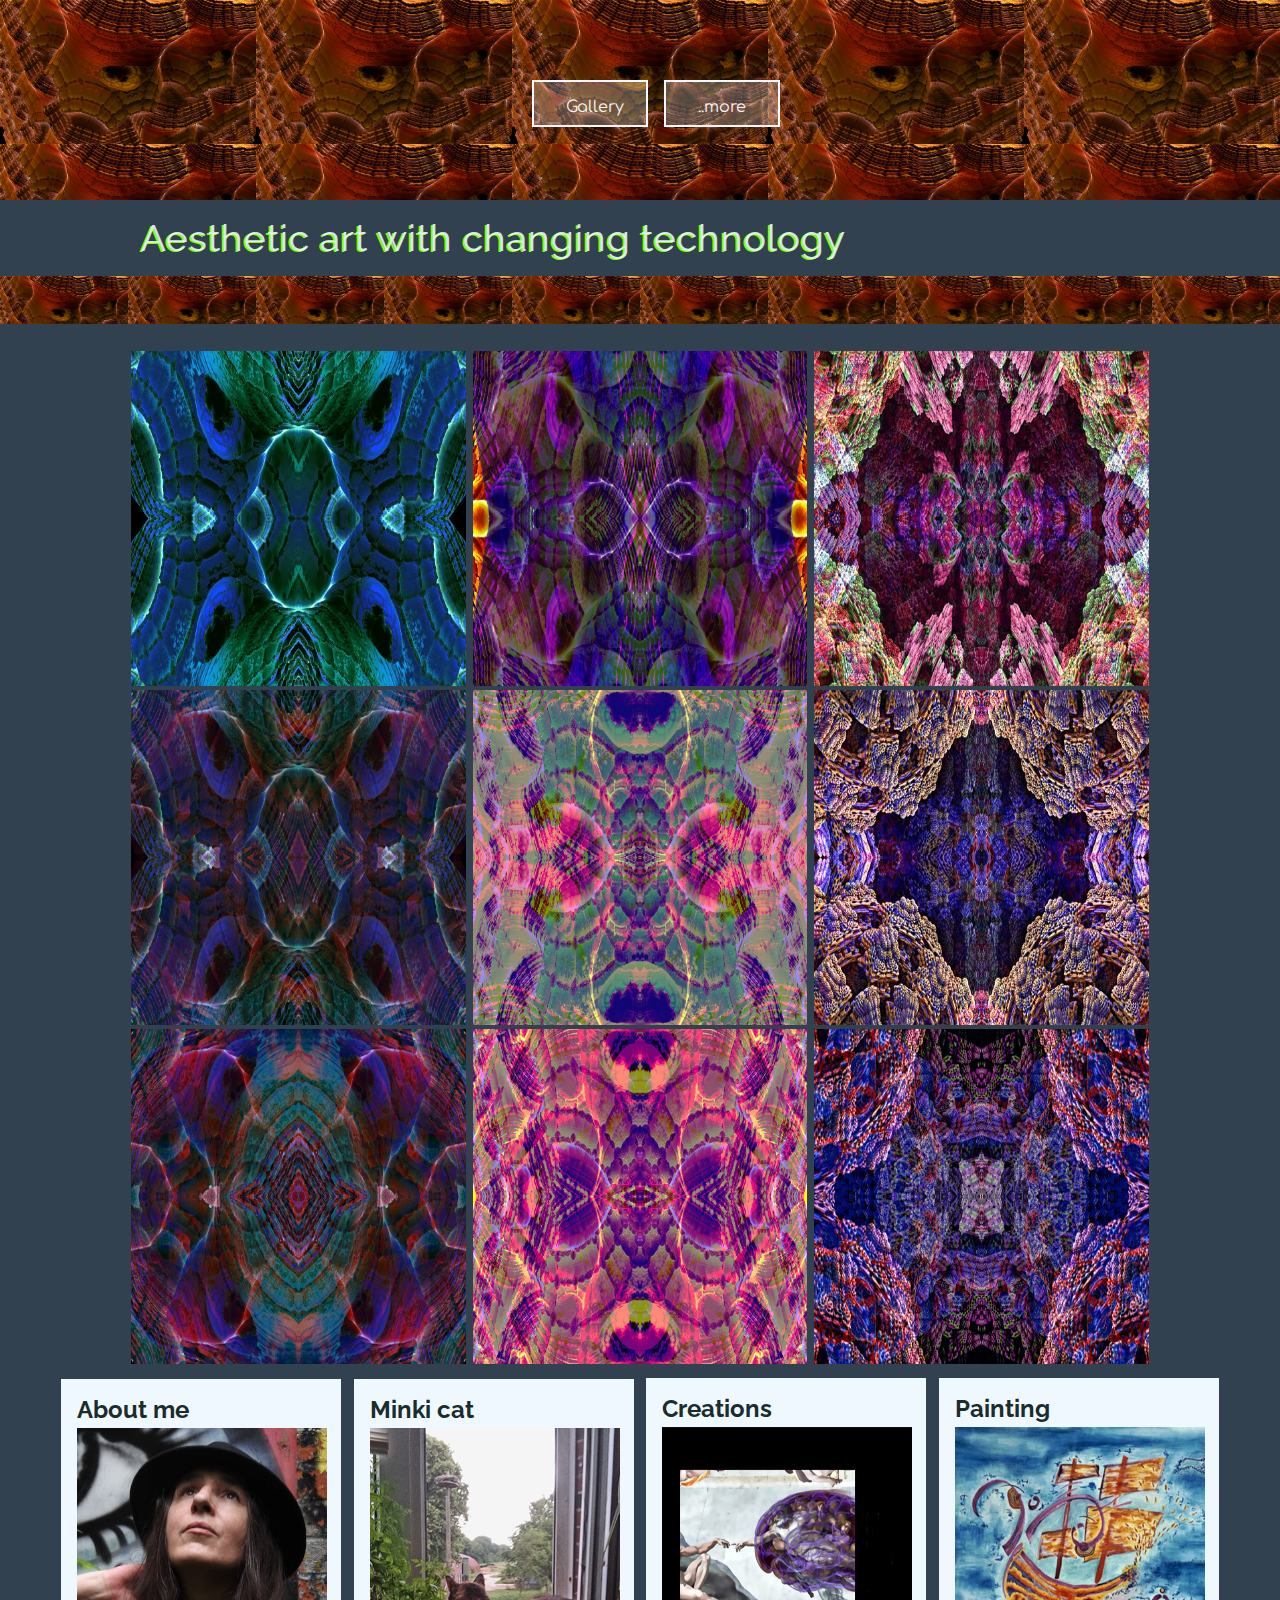
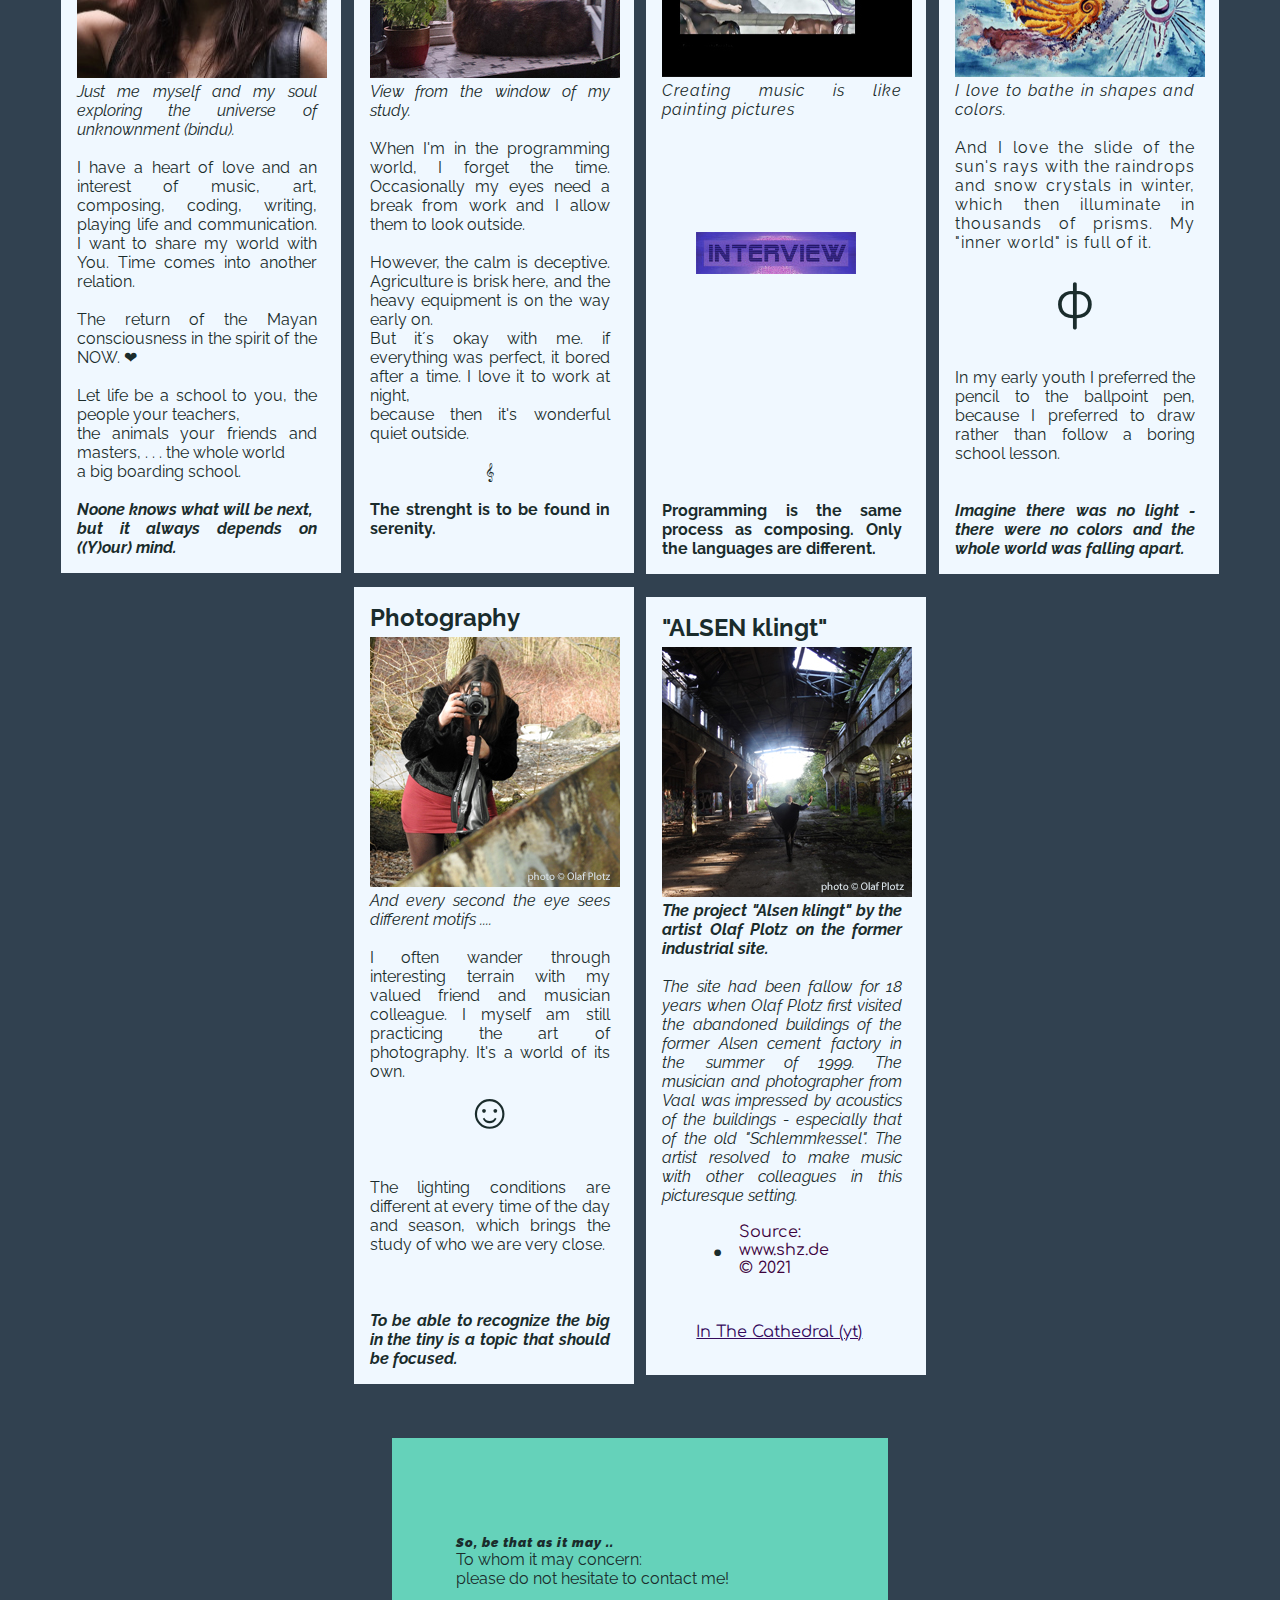
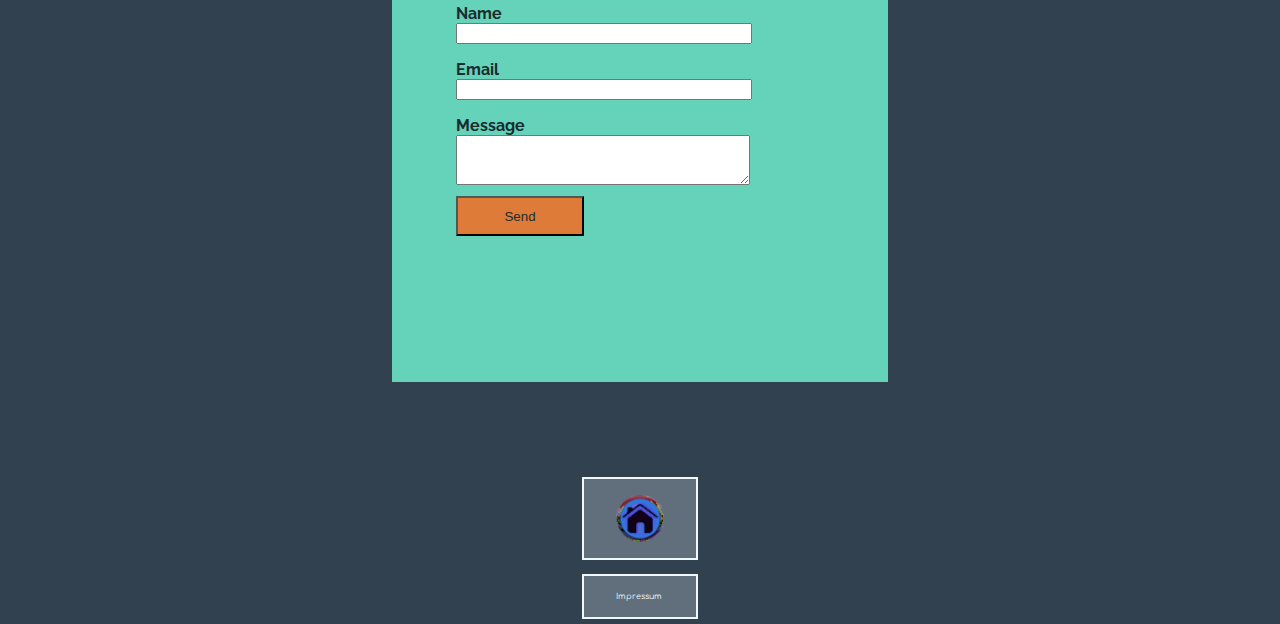
<file: index.html>
<!DOCTYPE html>
<html lang="en-de">
<head>
<title>Streetart &#119070 PsyHype</title>
<meta charset="UTF-8">
<meta name="viewport" content="width=device-width, initial-scale=1">
<link href="https://fonts.googleapis.com/css?family=Raleway" rel="stylesheet" type="text/css">
<link rel="stylesheet" href="style.css">
<link rel="icon" href="images/politron-fav.png">
<link rel="preconnect" href="https://fonts.googleapis.com">
    <link rel="preconnect" href="https://fonts.gstatic.com" crossorigin>
    <link href="https://fonts.googleapis.com/css2?family=Comfortaa:wght@300&display=swap" rel="stylesheet">
    <link rel="preconnect" href="https://fonts.googleapis.com">
</head>
<body>

    <header>
        <div id="header-img"  alt="main-header">
            <nav>
                <div class="links">
                    <a id="link1" href="gallery.html" target="_blank">Gallery</a>
               
                    <a id="link2" href="#about">..more</a>
                </div>
            </nav>
        </div>  
        <h1>Aesthetic art with changing technology</h1>
        <div class="bauchbinde">
           
            <div id="babi"  alt="bauchbinde"></div>
        </div>
    </header>

<main>
   <!-- Photo Grid -->
<article class="gal">
    <div class="flex-container">
        <div class="gal-innenblock">
            <img class="bigblue" src="images/bigblu_01_500.jpg">
            <img class="bigblue" src="images/bigblu_02_500.jpg">
            <img class="bigblue" src="images/bigblu_03_500.jpg">
            </div>
        <div class="gal-innenblock">
            <img class="bigblue" src="images/bigblu_04_500.jpg">
            <img class="bigblue" src="images/bigblu_05_500.jpg">
            <img  class="bigblue"src="images/bigblu_06_500.jpg">
            </div>
        <div class="gal-innenblock">    
            <img class="bigblue" src="images/bigblu_07_500.jpg">
            <img class="bigblue" src="images/bigblu_08_500.jpg">
            <img class="bigblue" src="images/bigblu_09_500.jpg">
            </div>   
    </div>
</article>
<!--INFOBLOCK-->
        <section>
<div class="infoblock">   
 <!-- About  -->   
<div class="me-flex">
    <div id="about" class="about-me">
        <h2>About me</h2>
        <img class="pic" src="images/enzaprofil01_klein.JPG">                       
        <p><i>Just me myself and my soul  exploring the universe of unknownment (bindu).</i><br><br> I have a heart of love and an interest of music, art, composing, coding, writing, playing life and communication. I want to share my world with You. Time comes into another relation.<br><br>  The return of the Mayan consciousness in the spirit of the NOW. &#10084 <br><br>Let life be a school to you, the people your teachers,<br> the animals your friends and masters, . . . the whole world<br> a big boarding school.<br><br><strong><i>Noone knows what will be next,<br> but it always depends on ((Y)our) mind.</i></strong></p>
    </div>
</div>
                        <!-- cat  -->
<div class="me-flex">
    <div class="about-me">
        <h2>Minki cat</h2>
        <img class="pic" src="images/katze_250.jpg">                       
        <p><i>View from the window of my study.</i><br><br>When I'm in the programming world, I forget the time. Occasionally my eyes need a break from work and I allow them to look outside.<br><br>However, the calm is deceptive. Agriculture is brisk here, and the heavy equipment is on the way early on.<br>But it´s okay with me. if everything was perfect, it bored after a time. I love it to work at night,<br> because then it's wonderful quiet outside.<br><br><center>&#119070</center><br><strong>The strenght is to be found in serenity.</strong><br><br></p>
    </div>
</div>
                        <!-- adam  -->
<div class="me-flex">
    <div class="about-me">
        <div>
            <h2>Creations</h2>
            <img class="pic" src="images/adam_250.jpg">                       
            <p id="creating-txt"><i>Creating music is like painting pictures</i><br></p>
        </div>
        <div>
            <br><br>
                <br><br><br>
            <a id="musifiziert" href="https://musifiziert.de/nachgefragt-bei-enza/" target="_blank"><img id="interview" src="images/interview_button_2.jpg" alt="interview_button"></a>
            <br><br>
                <br><br><br><br>
                <br><br><br><br><br>
        <p><strong>Programming is the same process as composing. Only the languages are different.</strong>               
                <br>
            </p>
        </div>
    </div>
</div>

<!--</div>
<div class="flex1">-->
            <!-- painting  -->
<div class="me-flex">
        <div class="about-me">
            <h2>Painting</h2>
            <img class="pic" src="images/arche_250.jpg">                       
            <p id="painting-txt"><i>I love to bathe in shapes and colors.</i><br><br>And I love the slide of the sun's rays with the raindrops and snow crystals in winter, which then illuminate in thousands of prisms. My "inner world" is full of it.</p><br>
            <center><p id="smile">&phi;</p></center><br><br><p>
                In my early youth I preferred the pencil to the ballpoint pen, because I preferred to draw rather than follow a boring school lesson.<br>  <br><br><strong><i>Imagine there was no light - there were no colors and the whole world was falling apart.</i></strong></p>
        </div>
</div>
                    <!-- fotografie  -->
 <div class="me-flex">
    <div class="about-me">
        <h2>Photography</h2>
        <img class="pic" src="images/enzaalsencamera_250.jpg">                       
        <p><i>And every second the eye sees different motifs ....</i><br><br> I often wander through interesting terrain with my valued friend and musician colleague. I myself am still practicing the art of photography. It's a world of its own.</p>
        <center><p id="smile">&#9786</p></center><br><br><p>
            The lighting conditions are different at every time of the day and season, which brings the study of who we are very close.<br><br>  <br><br><strong><i>To be able to recognize the big in the tiny is a topic that should be focused.</i></strong></p>
    </div>
</div>
                    
                    <!-- alsen klingt  -->
<div class="me-flex">
    <div class="about-me">
        <h2>"ALSEN klingt"</h2>
        <img class="pic" src="images/enzaalsenhalle_250.jpg">                       
        <cite><strong>The project "Alsen klingt" by the artist Olaf Plotz on the former industrial site.</strong><br><br>The site had been fallow for 18 years when Olaf Plotz first visited the abandoned buildings of the former Alsen cement factory in the summer of 1999. The musician and photographer from Vaal was impressed by  acoustics of the buildings</a> - especially that of the old "Schlemmkessel". The artist resolved to make music with other colleagues in this picturesque setting.</cite><br><a id="source" href="https://www.shz.de/7360836"><p id="dot">&#8226;</p> Source: www.shz.de<br>© 2021</a>
        <div id="alsenlink">
            <a id="alsen" href="https://www.youtube.com/watch?v=xIeCdWUHdRw" target="_blank">In The Cathedral (yt)</a>
        </div>
    </div>
                    </div>
    </div>
</div>
</section><!--grid end--> 

</main>


<footer>
                        <!--forms-->
<section class="form-sec">
<div class="forms">
    <div id="towhom">
        <p id="asitmay"><i>So, be that as it may ..</i></p> 
        <p>To whom it may concern:<br> please do not hesitate to contact me!</p>
    </div>

    <form> 
        <div id="name">
            <label><b>Name</b></label>
            <input type="text" required name="Name">
        </div>
            <div id="email">
                <label><b>Email</b></label>
                <input type="text" required name="Email">
            </div>
            <div id="message">
                <label><b>Message</b></label>
                <textarea required name="Message"></textarea>
            </div>
            <div id="send">
                <button type="submit" value="Send">Send</button>
            </div>
    </form>
</section>
            <!--homebutton(springt nach oben)-->
    <div id="bubi">
<div id="home"><a href="#header-img"><img src="images/homebutt-blu.png" alt="home"></a>
</div>
    </div>
<div id="impressum">
    <a href="impressum.html" target="_blank">Impressum</a>
</div>
</footer>
</body>
</html>
</file>
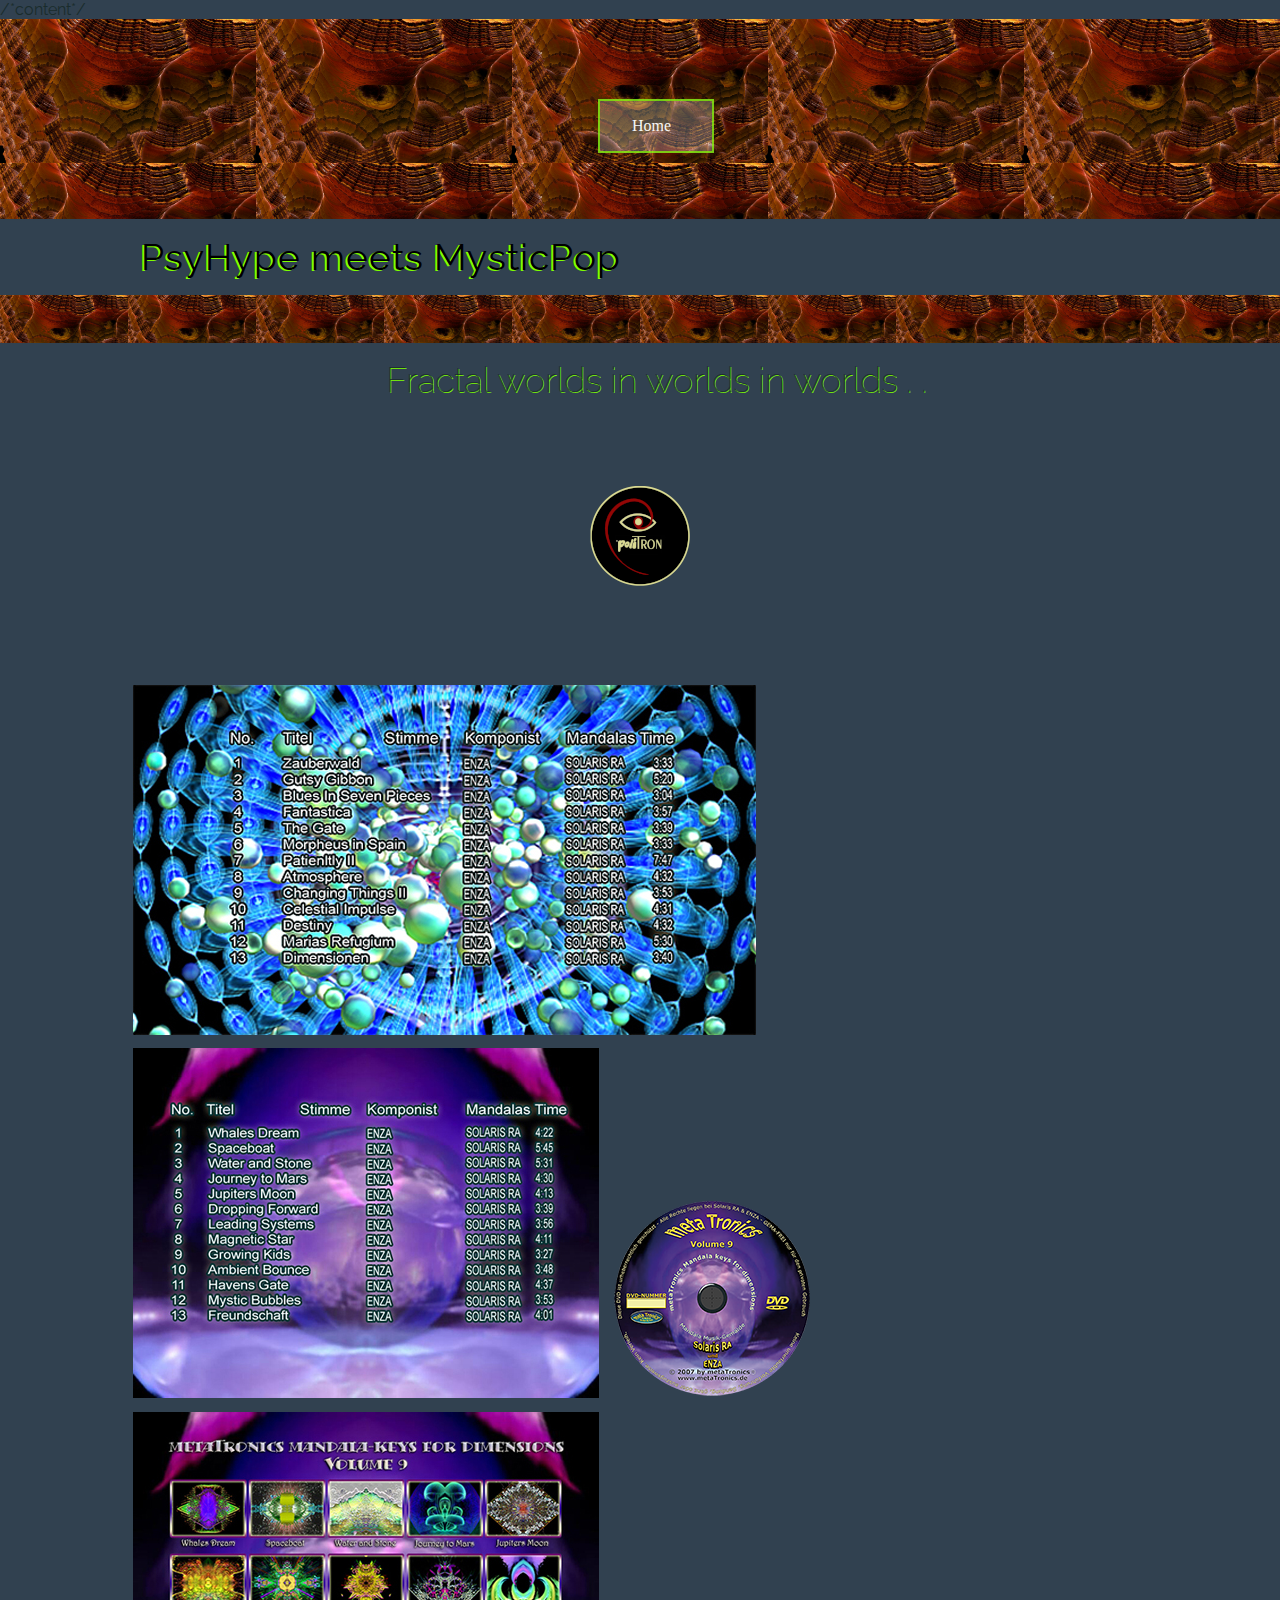
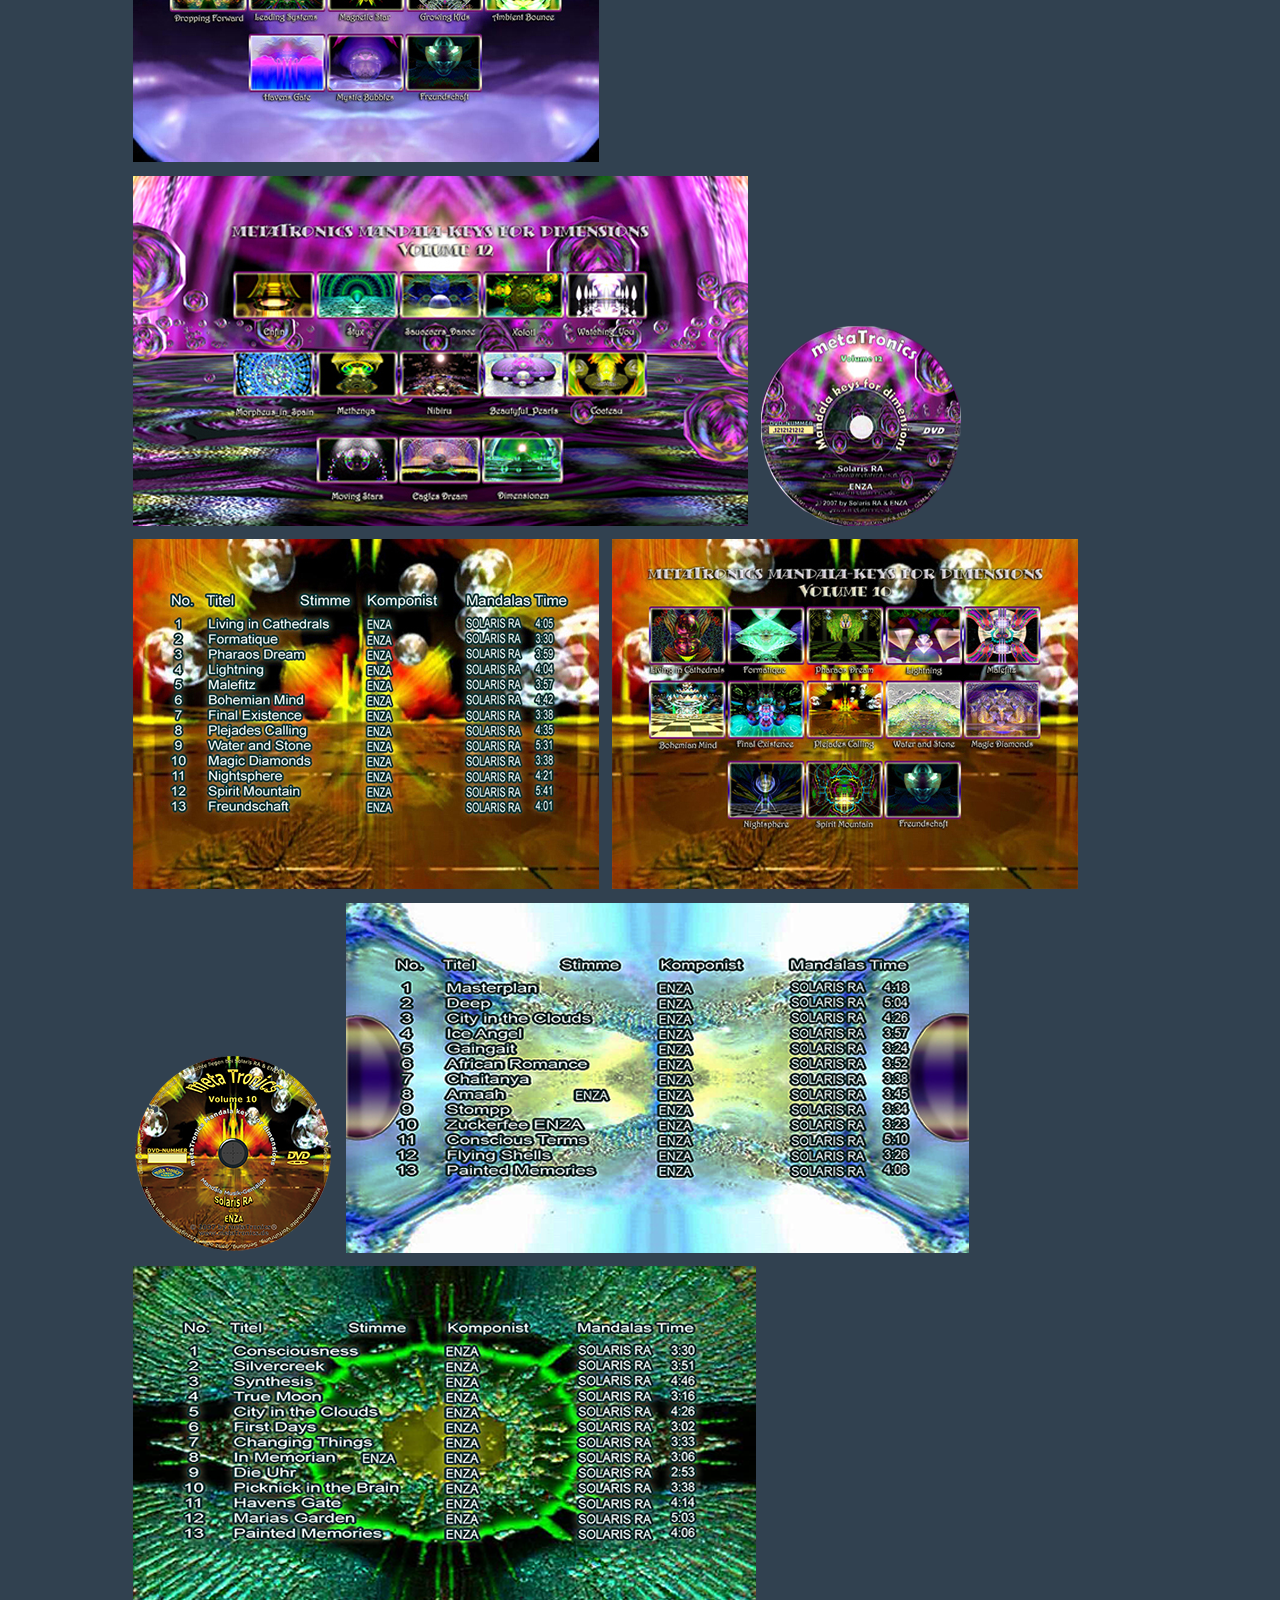
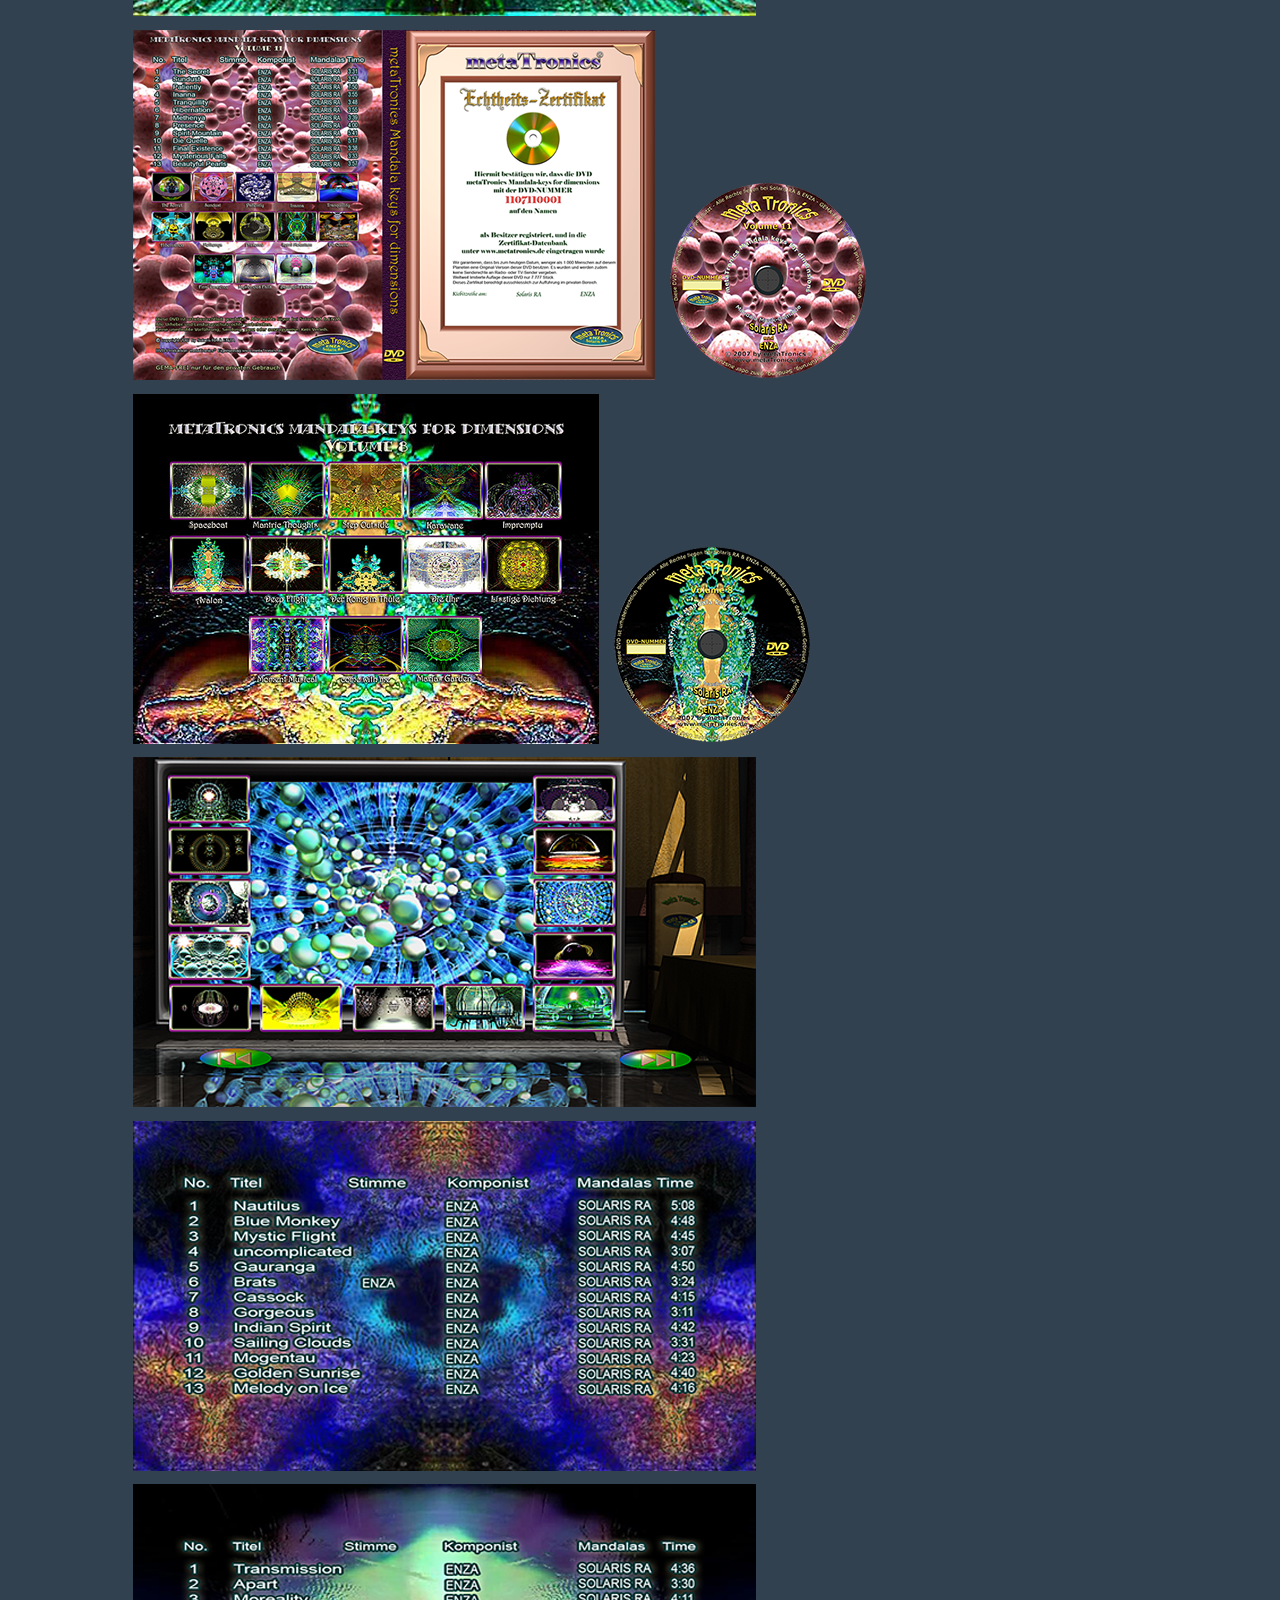
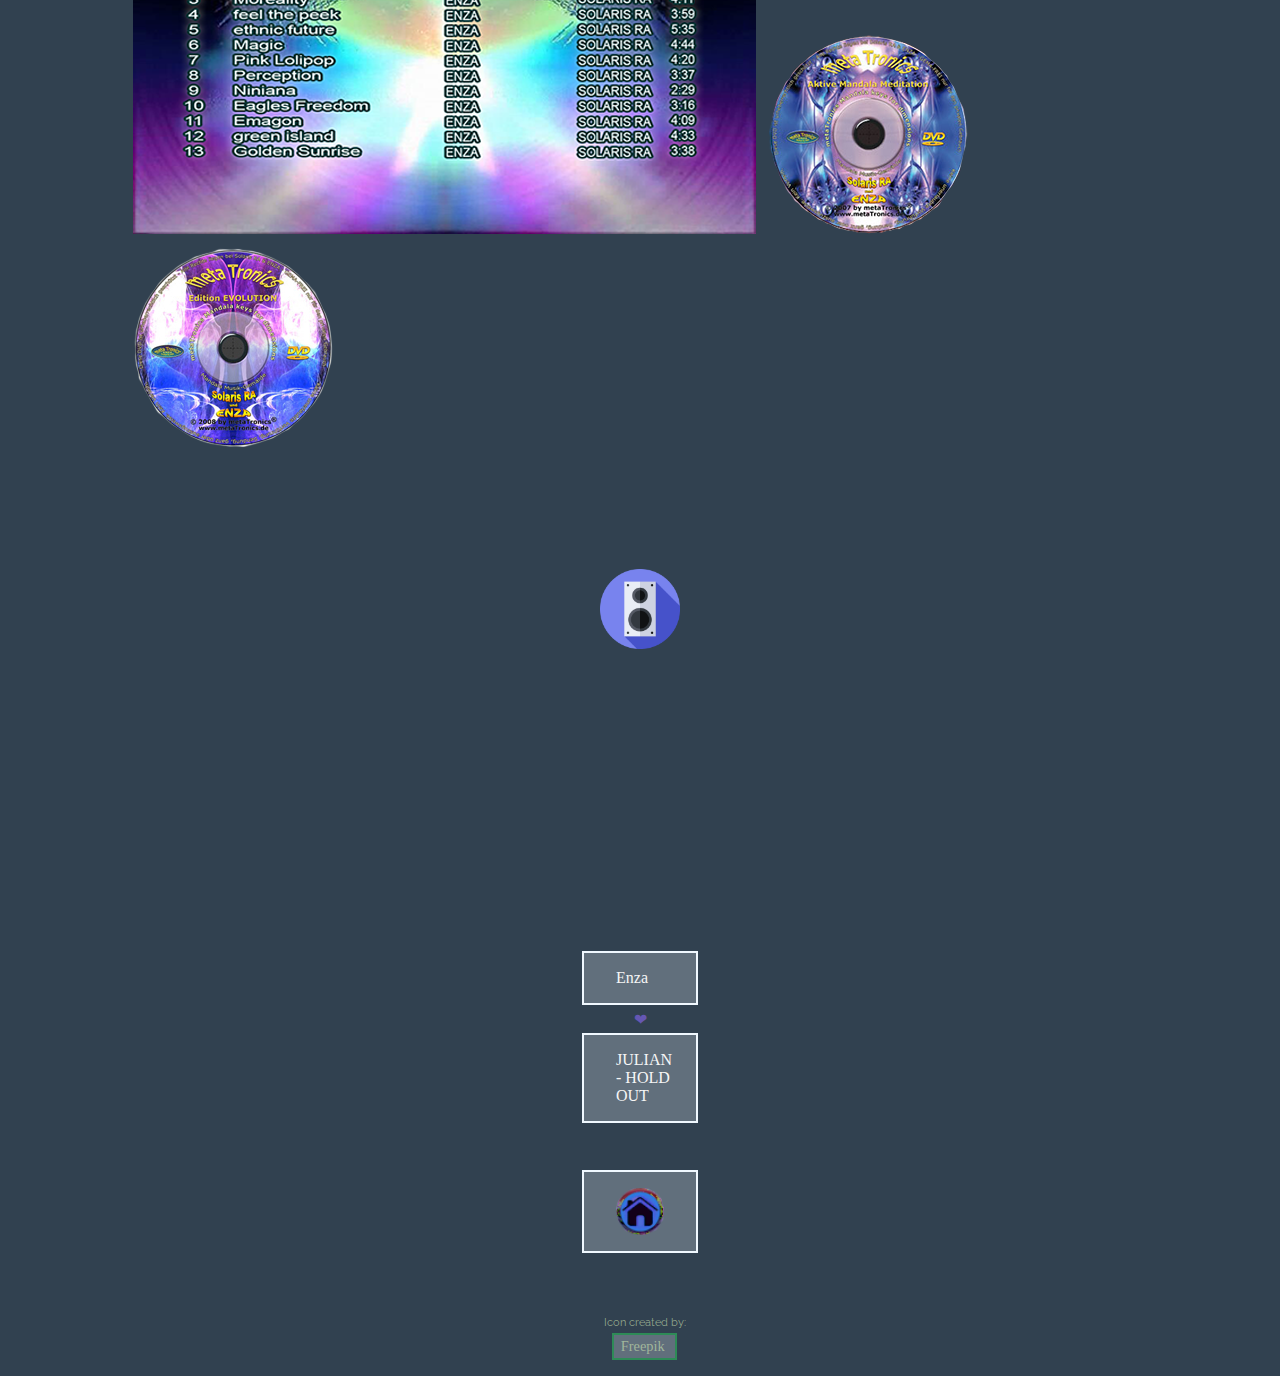
<file: gallery.html>
<!DOCTYPE html>
<html lang="en-de">
<head>
    <meta charset="UTF-8">
    <meta http-equiv="X-UA-Compatible" content="IE=edge">
    <meta name="viewport" content="width=device-width, initial-scale=1.0">
    <title>&#8226; Gallery &#119070;</title>
    <link href="https://fonts.googleapis.com/css?family=Raleway" rel="stylesheet" type="text/css">
<link rel="stylesheet" href="style.css">
<link rel="icon" href="images/politron-fav.png">
</head>
                /*content*/
                <body>               
<header>
    <div id="header-img"  alt="main-header">
        <nav>
            <div class="links">
                <a id="backlink-gallery" href="index.html">Home</a>
            </div>
        </nav>
    </div>  
    <h1 id="psyhype-h1">PsyHype meets MysticPop</h1>
    <div class="bauchbinde">
       
        <div id="babi"  alt="bauchbinde"></div>
    </div> 
    <h3>Fractal worlds in worlds in worlds . .</h3> 
    <section>
        <div>            
            <div id="logo-center">
                <div id="pologo"> 
                    <img src="images/politron_aufkleber_100x100.png" alt="logo">
                </div> 
            </div>          
        </div>    
    </section>
</header> <!--bis hierhin supi-->


<main>   
        <article class="gal">
            <div class="gallery-flexcont"> 

<div class="gallery-innenblock">
                    <img class="pictures" src="dvd/02_dvd_ws02.jpg" alt="01_dvd_ws02">  
                    <img class="pictures" src="dvd/04_dvd_ws02.jpg" alt="04_dvd_ws02">
                    <img class="disk" src="dvd/06_dvd_ws02.png" alt="06_dvd_ws02">
                    <img class="pictures" src="dvd/05_dvd_ws02.jpg" alt="05_dvd_ws02">

                    
                    <img class="pictures" src="dvd/07_dvd_ws02.jpg" alt="07_dvd_ws02">

                    <img class="disk" src="dvd/09_dvd_ws02.png" alt="09_dvd_ws02">
                    <img class="pictures" src="dvd/10_dvd_ws02.jpg" alt="10_dvd_ws02">
                    <img class="pictures" src="dvd/11_dvd_ws02.jpg" alt="11_dvd_ws02">

                    <img class="disk" src="dvd/12_dvd_ws02.png" alt="12_dvd_ws02">
                    <img class="pictures" src="dvd/14_dvd_ws02.png" alt="14_dvd_ws02">
                    <img class="pictures" src="dvd/15_dvd_ws02.png" alt="15_dvd_ws02">

                    <img class="pictures" src="dvd/17_dvd_ws02.png" alt="17_dvd_ws02">
                    <img class="disk" src="dvd/18_dvd_ws02.png" alt="18_dvd_ws02">
                    <img class="pictures" src="dvd/19_dvd_ws02.jpg" alt="19_dvd_ws02">

                    <img class="disk" src="dvd/20_dvd_ws02.png" alt="20_dvd_ws02">
                    <img class="pictures" src="dvd/21_dvd_ws02.png" alt="21_dvd_ws02">
                    <img class="pictures" src="dvd/22_dvd_ws02.png" alt="22_dvd_ws02">

                    <img class="pictures" src="dvd/25_dvd_ws02.png" alt="25_dvd_ws02">
                    <img class="disk" src="dvd/26_dvd_ws02.png" alt="26_dvd_ws02">
                    <img class="disk" src="dvd/27_dvd_ws02.png" alt="27_dvd_ws02">
                    
            </div>
        </div>
    </article> 

    <div id="speaker-box">      
            <img id="speaker" src="images/lautsprecher.png" alt="speaker-icon">
            </div>

            <iframe width="150px" height="250px" scrolling="no" frameborder="no" allow="autoplay" src="https://w.soundcloud.com/player/?url=https%3A//api.soundcloud.com/tracks/762291583&color=%23ff5500&auto_play=false&hide_related=false&show_comments=true&show_user=true&show_reposts=false&show_teaser=true&visual=true"></iframe>
            
            <div >
                <div id="enza-center">
                <a href="https://soundcloud.com/enzara" title="Enza" target="_blank" >Enza</a><p id="heart">&#10084</p><a href="https://soundcloud.com/enzara/julian-hold-out" title="JULIAN - HOLD OUT" target="_blank">JULIAN - HOLD OUT</a>
            </div>
        </div>   
</main>
<div id="bubi">
    <div id="home"><a href="#header-img"><img src="images/homebutt-blu.png" alt="home"></a>
    </div>
        </div>
<footer>
    <div id="freepic"><p id="erstellt">Icon created by:</p><a id="button-bottom" href="https://www.freepik.com" title="Freepik" target="_blank">Freepik</a></div>
</div>
</footer>
</body>
</html>
</file>
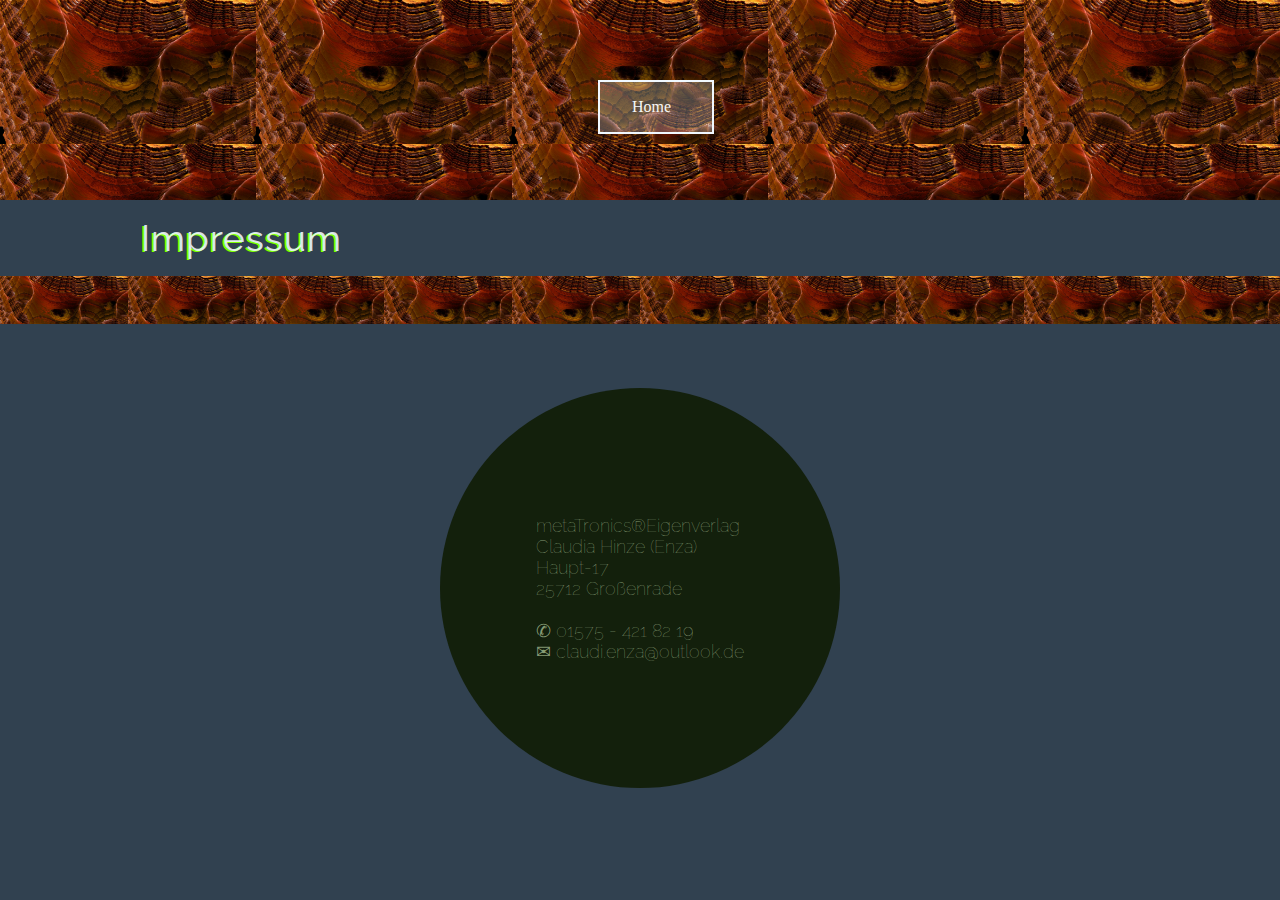
<file: impressum.html>
<!DOCTYPE html>
<html lang="en-de">
<head>
    <meta charset="UTF-8">
    <meta http-equiv="X-UA-Compatible" content="IE=edge">
    <meta name="viewport" content="width=device-width, initial-scale=1.0">
    <title>&#119070; Impressum &#119070;</title>
    <link href="https://fonts.googleapis.com/css?family=Raleway" rel="stylesheet" type="text/css">
<link rel="stylesheet" href="style.css">
<link rel="icon" href="images/politron-fav.png">
</head>
<body>
    <header>
        <div id="header-img"  alt="main-header">
            <nav>
                <div class="links">
                    <a id="backlink-home" href="index.html" target="_blank">Home</a>
                </div>
            </nav>
        </div>  
        <h1>Impressum</h1>
        <div class="bauchbinde">          
            <div id="babi"  alt="bauchbinde"></div>
        </div>
    </header>
    <main>
        <div>
            <div>
                <div id="kreis">
                    <p id="imp-txt">
                    metaTronics&#174;Eigenverlag<br>
                    Claudia Hinze (Enza)<br>
                    Haupt-17<br>
                    25712 Großenrade<br>
                    <br>
                    &#9990; 01575 - 421 82 19<br>
                    &#9993; claudi.enza@outlook.de
                    </p>
                </div>
            </div>
        </div>
    <div>
    </main>
</body>
</html>
</file>
<file: style.css>
*{
    margin: 0;
    width: 100%;
    color: rgb(26, 44, 44);
}
body {
    
    font-family: "Raleway", Comfortaa, sans-serif;

    flex-direction: column;
    background-color: rgb(49, 65, 80);
 
}
header{
    margin: 0;
    padding: 0;
    box-sizing: border-box;
    width: 100vw;
}
#header-img {
    height: 200px;
    background-image: url(images/new000324.jpg);
    background-size: 20%;
    background-repeat: repeat;
}
.bauchbinde{

    background-image: url(images/new000324.jpg);
    height: 3rem;
    background-size: 10%;
}
/* !PAGE CONTENT! */
nav{
    text-align: center;
    display: flex;
justify-content: center;
padding: 1rem;
align-items: center;justify-content: center;
}
a{
    font-family: comfortaa;
    color: rgb(246, 246, 246);
    padding: 1rem 2rem;
    border: 2px solid aliceblue;
text-decoration: none;
width: 3rem;
display: flex;
background-color: rgba(240, 248, 255, 0.253);
}
#link1{
    text-align: center;
    width: 3rem;
    height: 0.7rem;
}
#link1:hover{
    color: rgb(38, 247, 19);
    background-color: rgba(81, 138, 25, 0.432);
}
#link2{
    text-align: center;
    width: 3rem;
    height: 0.7rem;
}
#link2:hover{
    color: rgb(38, 247, 19);
    background-color: rgba(81, 138, 25, 0.432);
}
.links{
    padding-top: 4rem;
    display: flex;
    justify-content: center;
    align-items: center;
    width: 30%;
    gap: 1rem;
    text-shadow: 7px 3px 45% rgb(21, 109, 112);
}
h1{
    display: flex;
    letter-spacing: 1px;
    font-size: 2.3rem;
    padding: 1rem 11%;
    font-weight: 400;
    text-shadow: 3px 3px 45% rgb(12, 58, 59);
    color: rgba(240, 248, 255, 0.897);
    text-shadow: -2px 1px chartreuse;
} 
h2{
    padding-bottom: 0.3rem;
}
             /*Galerie*/

.flex-container{
    display: flex;
flex-wrap: nowrap;
align-items: center;
}
.gal-innenblock{
    height:auto;
    padding: 0.2rem;    
}
.gal{
    width: 80%;
    margin-left: auto;
    margin-right: auto;
    padding-top: 1.5rem;
}
            /*about/cat/adam/foto/alsen*/
.pic{
    height: 250px;
    width: 250px;
}
.about-me{
    width: 15rem;
    text-align: justify;
    padding: 1rem;   
    background-color: aliceblue; 
    padding-right: 1.5rem;   
}
.me-flex{
    display: flex;
margin: 0.4rem; 
width: 280px;
  
    align-items: center;
    justify-content: center;
   
}
.infoblock{
/*   padding-top: 2rem;
    padding-left:0.2rem;
    padding-right:0.2rem; */
display: flex;
flex-wrap: wrap;
align-items: center;
justify-content: center;
}
#interview{
    height: 42px;
    width: 160px;
}
#interview:hover{
    background-color: rgba(0, 255, 255, 0.473);
}
#smile{
    font-size: 3.1rem;
}
#source{
    color: rgb(61, 3, 61);
}
#source:hover{
    color: rgb(118, 240, 118);
}
#dot{
    padding:1rem;
    font-size: 1.8rem;
}
#alsen{
    color: rgb(52, 9, 92);
    text-decoration: underline;
    width: 190px;
}
#alsen:hover{
    color: rgb(5, 200, 5);
}    /*<-perfekt!->*/


             /* Responsive layout */

/*noch baustelle.. 
    @media (max-width: 1100px) {
        .infoblock {
        flex: 50%;
        max-width: 50%;
        }
        h1{
        padding:1rem 9%;
        }
    }
*/
                            /* Responsive layout */
  @media (max-width: 600px) {
    .infoblock {
      display: flex;
      flex-direction: column;
      max-width: 100%;
    }
    h1{
        padding:1rem 7%;
    }
    .me-flex{
        display: flex;
    margin: 0;       
   align-items: center;
justify-content: center;        
    }
}
                            /*footer/forms*/
#asitmay{
    font-size: smaller;
    font-weight: 1000;
    letter-spacing: 1px;
}
#towhom{
    padding-bottom: 1rem;
    padding-top: 2rem;
}
.forms{
    width: 23rem;
    padding: 4rem;
    background-color: rgba(114, 245, 212, 0.808);
    color: rgb(14, 13, 14);
    height: 26rem;
}
#name{
    width: 18rem;
    height:3.5rem;
}
#email{
    width: 18rem;
    height:3.5rem;
}
#message{
    width: 18rem;
    height: 3.5rem;
}
textarea{
    width: 18rem;
    padding-bottom: 1rem;
}
button{
    width: 8rem;
    height:2.5rem;
    background-color: rgba(236, 113, 42, 0.897);
}
button:hover{
    background-color: rgba(128, 255, 0, 0.705);
}
#send{
    padding-top: 1.5rem;
}
#home{
    display: flex;
    height: 7rem;
    justify-content: center;
    align-items: center;
padding-top: 2rem;
}
#bubi{
    display: flex;
}
.form-sec{
    display: flex;
    height: 40rem;
    align-items: center;
    justify-content: center;
}
                        /*ganz unten*/  
#impressum{
    font-size: 8px;
    display: flex;
    justify-content: center;
    margin-bottom: 0.3rem;
}
#backlink-home:hover{
    color: rgb(38, 247, 19);
    background-color: rgba(81, 138, 25, 0.432);
}
                        /*für impressum.html*/
#imp-txt{
    color: rgba(196, 221, 172, 0.664);
    font-size: 1.1rem;
    background-color: rgba(17, 29, 6, 0.911);
    width: 25rem;
    height: 25rem;
    border-radius: 50%;
    display: flex;
    justify-content: center;
    align-items: center;
    font-weight: 100;
}
#kreis{
    display: flex;
    height: 33rem;
    width: 100vw;
    justify-content: center;
    align-items: center;
}
#erstellt{
    color: rgba(196, 221, 172, 0.664);
    font-size: 0.7rem;
    margin-bottom: 0.2rem;
    text-align: center;
}
#button-bottom{
    font-size: 0.9rem;
    padding: 0.4rem;
    color: rgba(196, 221, 172, 0.664);
    border-color: seagreen;
    margin-bottom: 1rem;
    height: 0.7rem;
    align-items: center;
}
/*finetuning*/
#painting-txt{
    letter-spacing: 1px;
}
#creating-txt{
    letter-spacing: 1px;
}



/*gallery*/
#gallery-flexcont{
    border: 1px dotted rgba(128, 255, 0, 0.705)
}



#psyhype-h1{
    color: black;
}
#backlink-gallery{
    border-color: rgba(128, 255, 0, 0.705);
}
#backlink-gallery:hover{
    border-color: rgba(128, 255, 0, 0.705);
    background-color: rgba(217, 255, 0, 0.493);

}
h3{
    text-align: center;
    font-size: 2.2rem;
    font-weight: 100;
    text-shadow: 1px 1px chartreuse;
    margin: 1rem;
}
#pologo{
    width:100px; height:100px; margin: 0;
}
#logo-center{
    display: flex;
    height: 15rem;
justify-content: center;
align-items: center;
}
/*gallery content*/
.pictures{
    margin: .3rem;
    height: 350px;
    width: auto;
}
.disk{
    height: 200px;
    width: 200px;
    margin: .3rem;
}
#speaker-box{
    width: 5rem;
    height:5rem;
    padding-top: 7rem;
    padding-bottom: 2rem;
    margin: auto;
}
#enza-center{
    padding-top: 1rem;
    display: flex;
    flex-direction: column;
    align-items: center;
    justify-content: center;
}
#heart{
    color: rgb(101, 87, 179);
    text-align: center;
    padding: .3rem 0;
}

/*gallery-footer*/
#freepic{
    margin: 0 1rem 0 0.3rem;
    margin-top: 3rem;
        display: flex;
        justify-content: center;
        align-items: center;
        flex-direction: column;
    }
</file>
